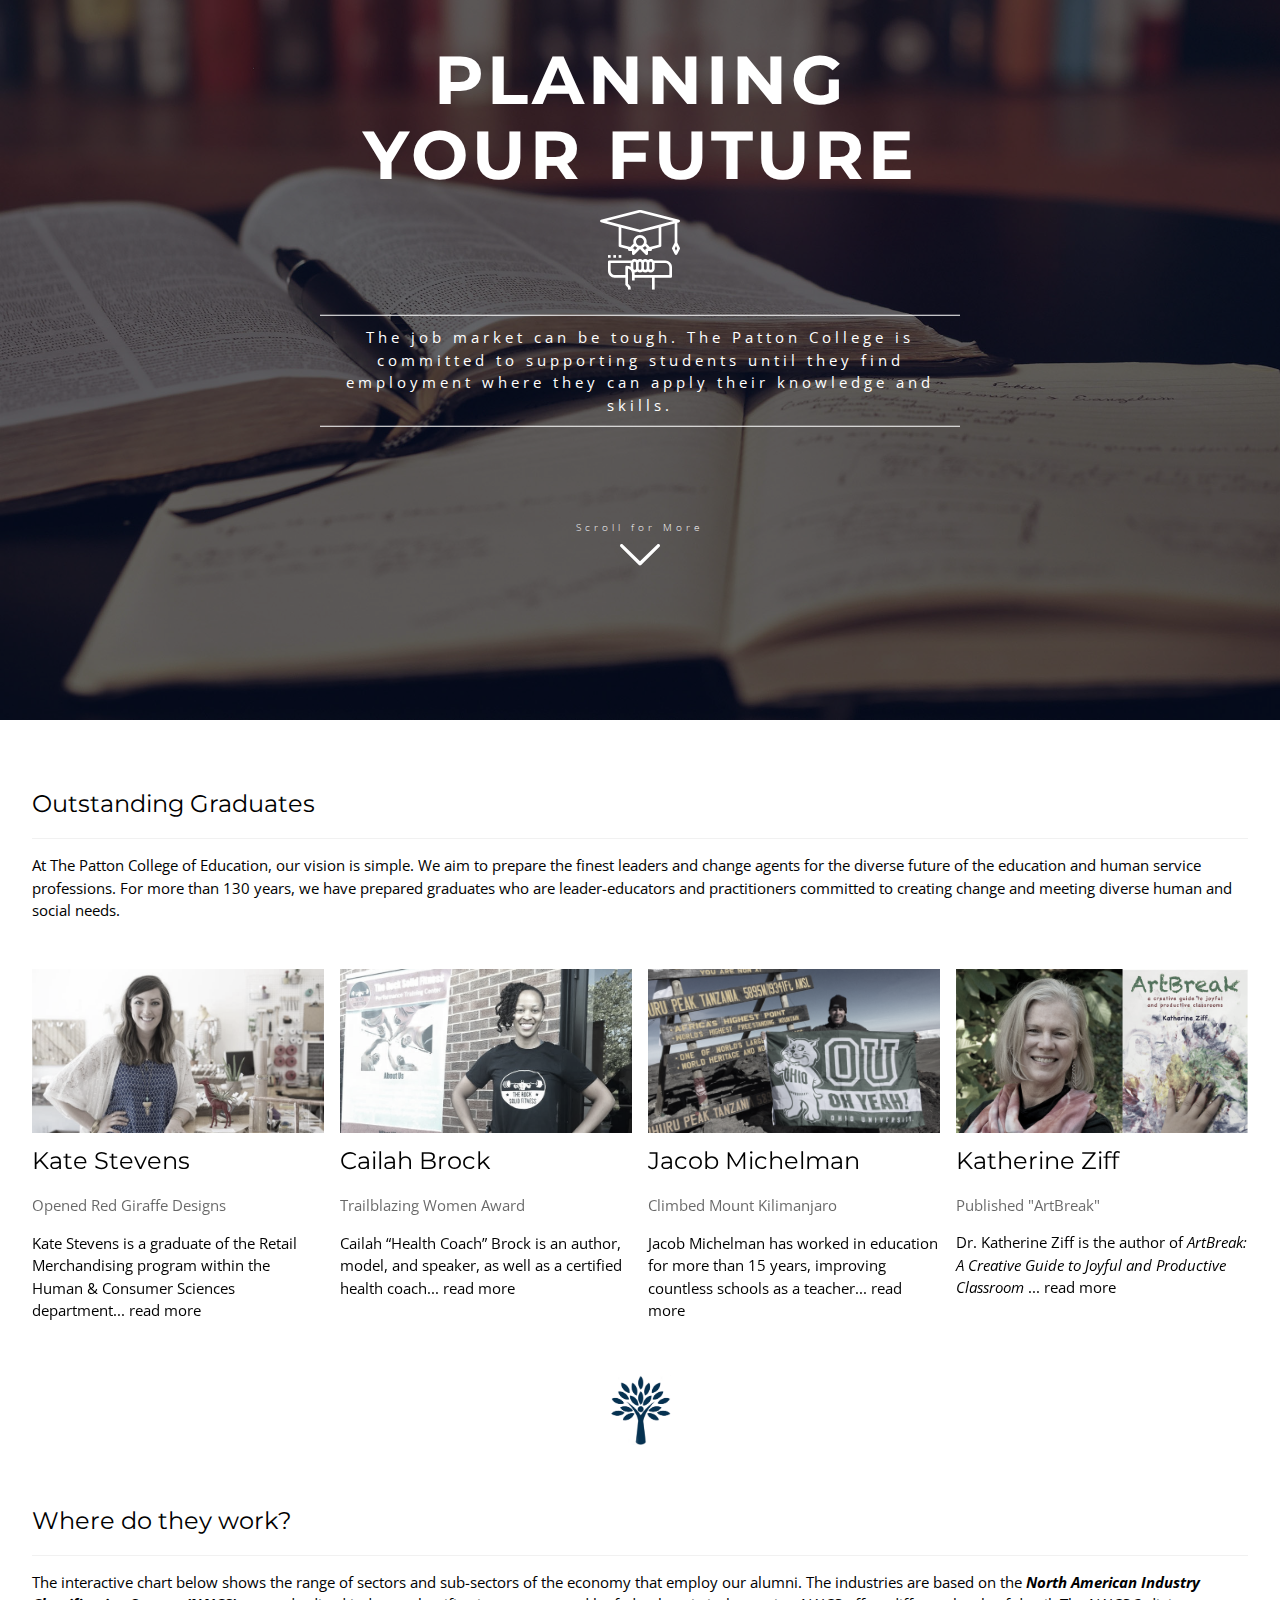
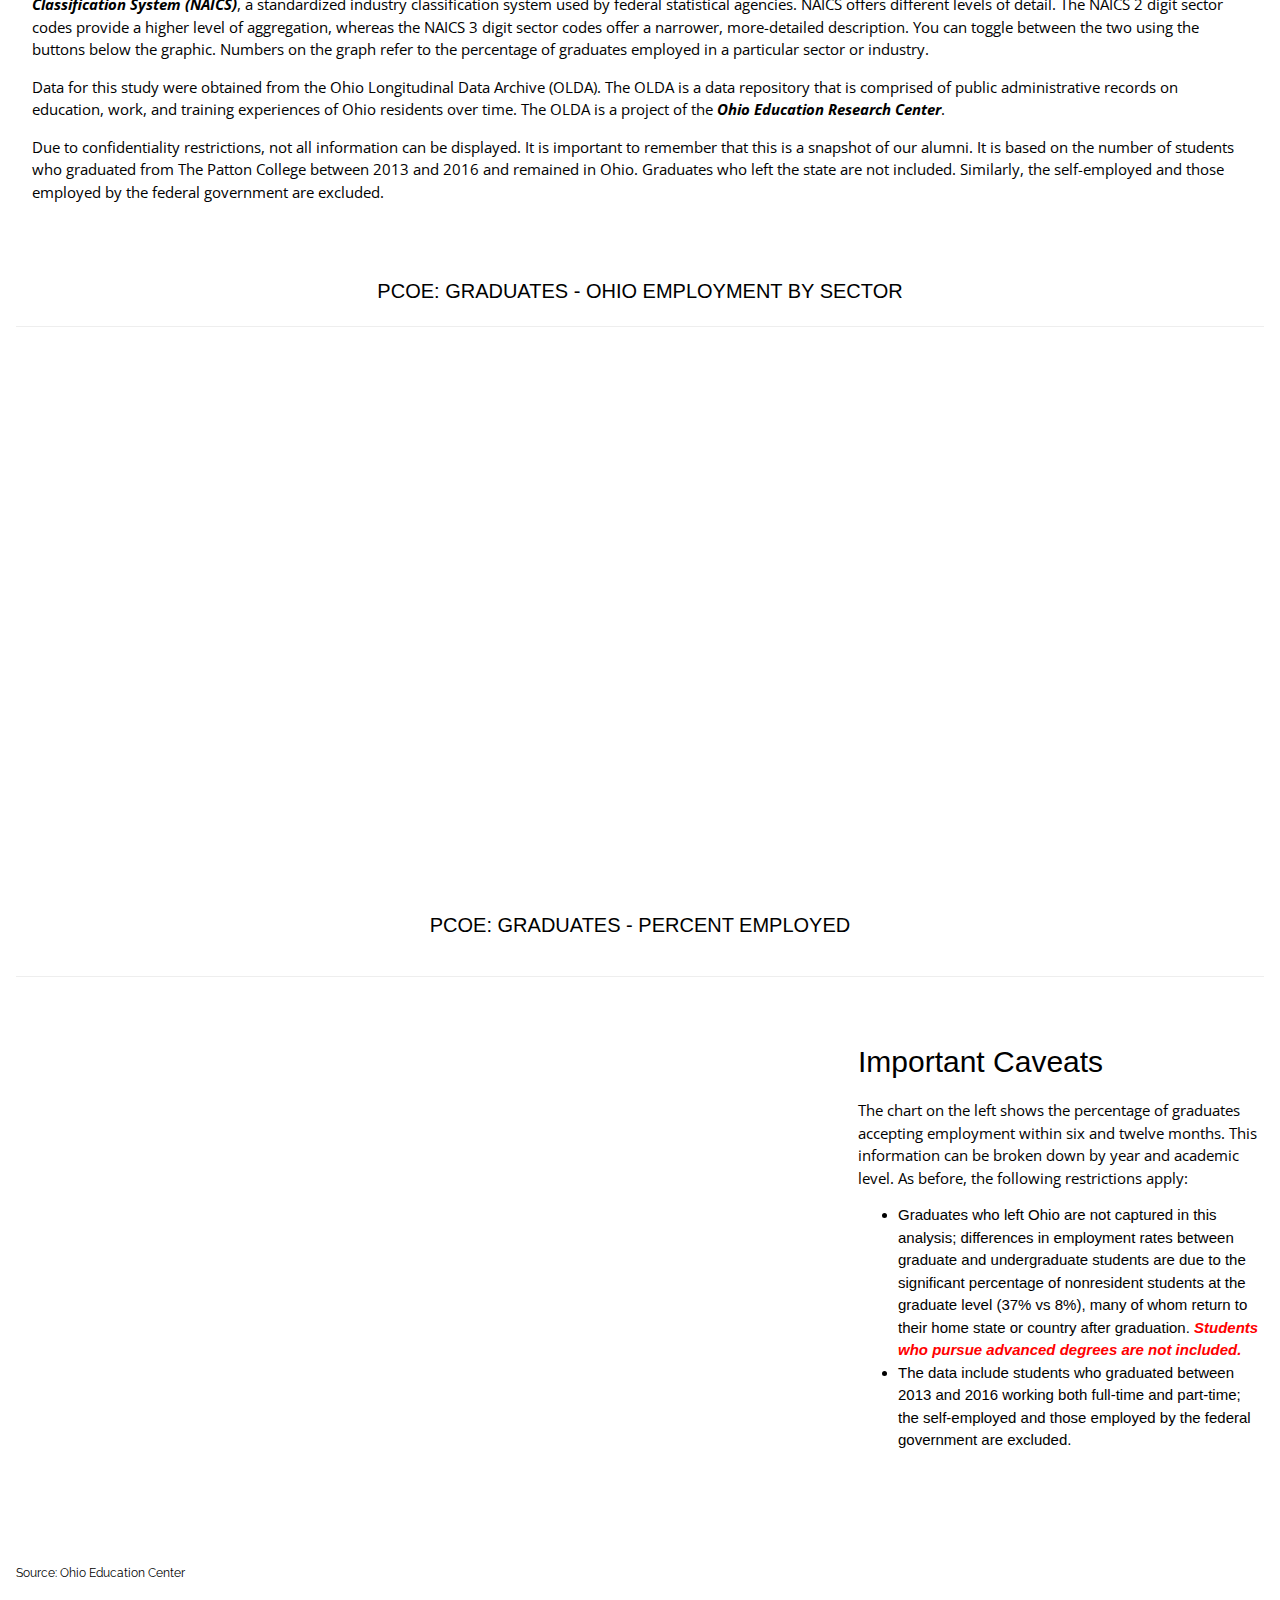
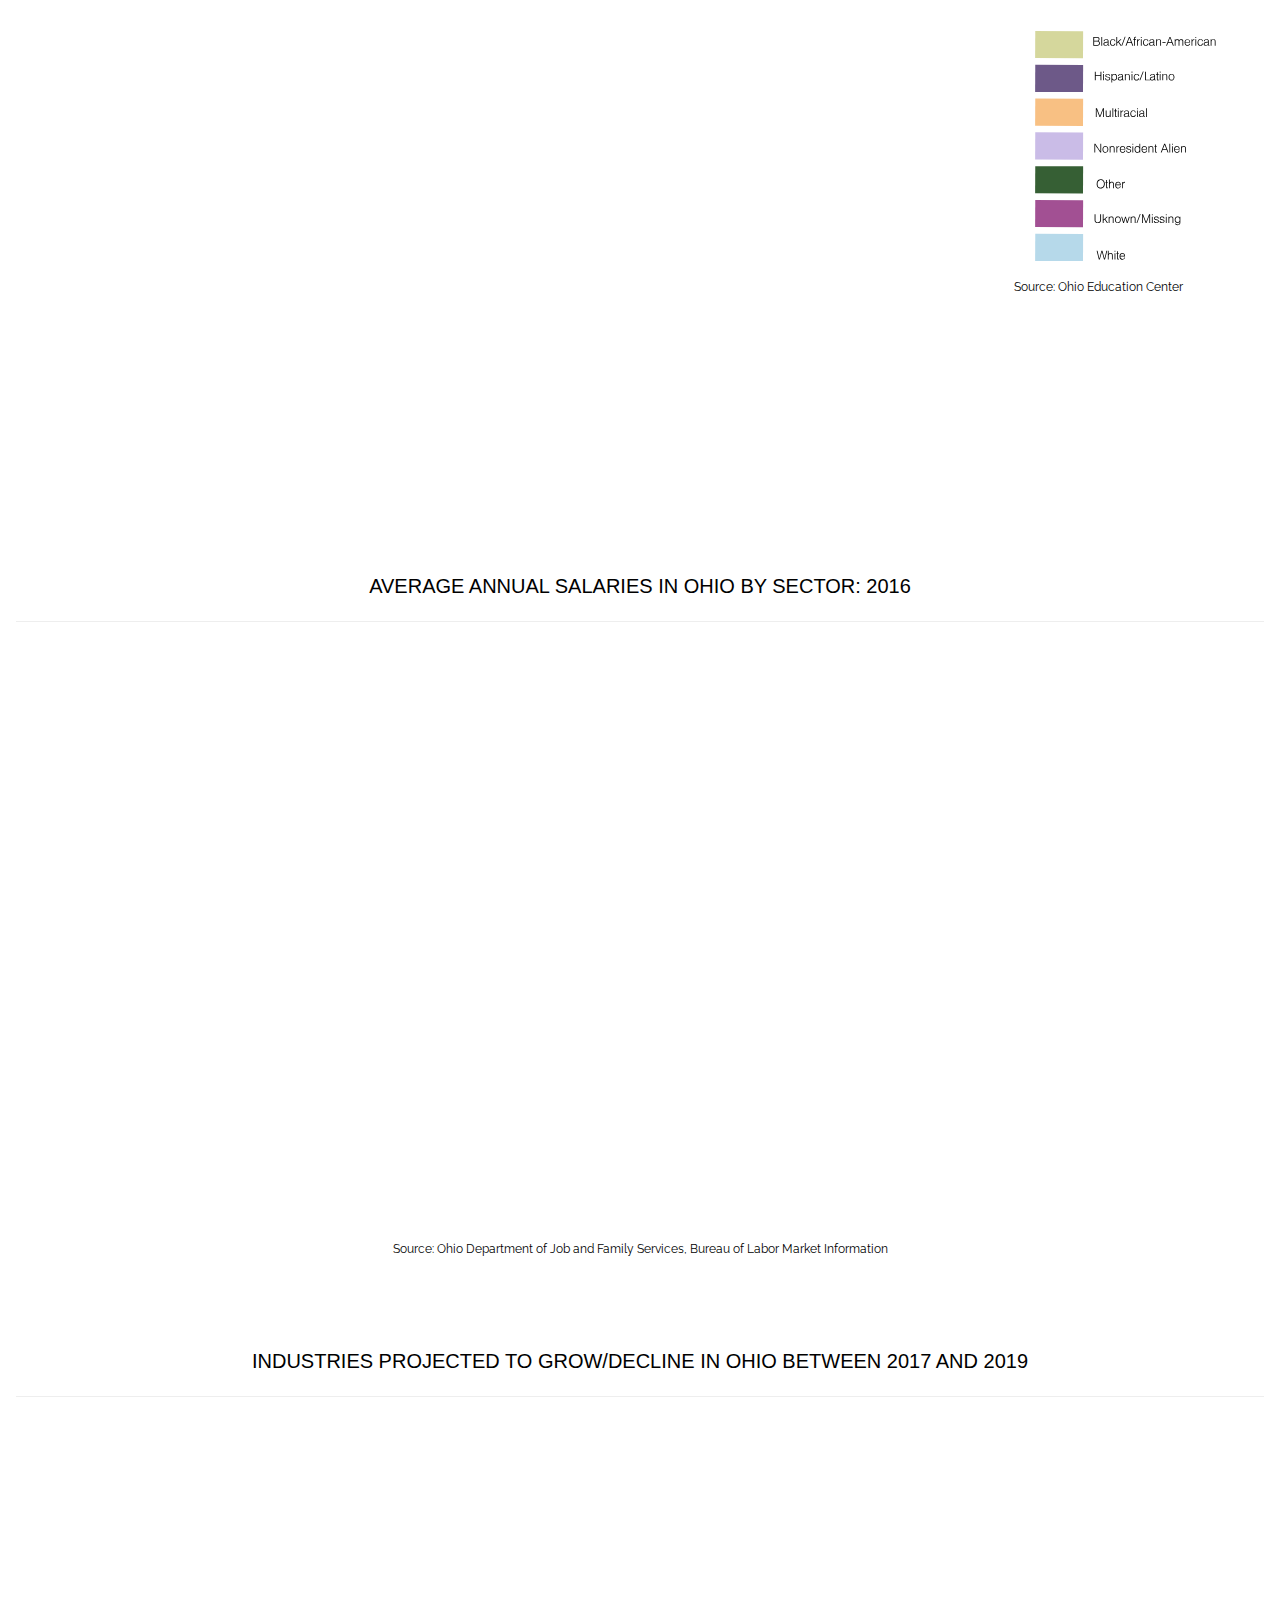
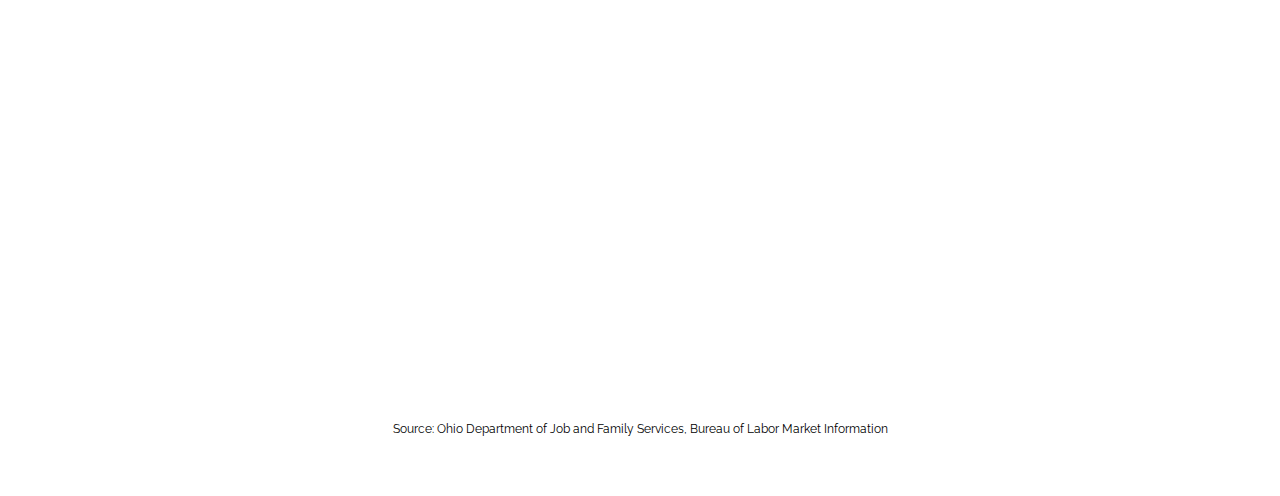
<file: index.html>
<!DOCTYPE html>
<html>
<title>PCOE Graduates</title>
<meta charset="UTF-8">
<meta name="viewport" content="width=device-width, initial-scale=1">
<link rel="stylesheet" href="https://www.w3schools.com/w3css/4/w3.css">
<script src="https://ajax.googleapis.com/ajax/libs/jquery/3.2.1/jquery.min.js"></script>
<script src="https://d3plus.org/js/d3.js"></script>
<script src="https://d3plus.org/js/d3plus.js"></script>
<link href="https://fonts.googleapis.com/css?family=Roboto+Condensed" rel="stylesheet">
<link rel="stylesheet" href="style.css">

<body>


    <!-- Header -->
    <header class="w3-display-container w3-content w3-wide" style="max-width:100%;" id="home">

        <img class="w3-image " src="w3images/main2.jpg">
        <div id="color-overlay"></div>
        <div class="w3-display-middle w3-margin-top w3-center">
            <h1 class="w3-xxlarge w3-text-white w3-padding" id="logo">Planning your Future</h1>
            <img id="gauge" src="graduation.svg" height="80px" width="80px">
            <div class="w3-center" id="textheader">
                <p class="w3-center w3-text-white" id="byline"> The job market can be tough. The Patton College is committed to supporting students until they find employment where they can apply their knowledge and skills. </p>
                <br>
                <br>
                <br>
                <p id='scroll'> Scroll for More
                    </>
                    <br>
                    <img id="arrow" src="arrow.svg" height="40px" width="40px">
            </div>
        </div>
        </div>
    </header>

    <!-- Page content -->
    <div class="w3-content w3-padding" style="max-width:1564px">


        <!-- Testimonials -->
        <div class="w3-container w3-padding-32" id="about">
            <h3 class="w3-border-bottom w3-border-light-grey w3-padding-16">Outstanding Graduates</h3>
            <p>At The Patton College of Education, our vision is simple. We aim to prepare the finest leaders and change agents for the diverse future of the education and human service professions. For more than 130 years, we have prepared graduates who
                are leader-educators and practitioners committed to creating change and meeting diverse human and social needs.
            </p>
        </div>

        <div class="w3-row-padding w3-grayscale">
            <div class="w3-col l3 m6 w3-margin-bottom">
                <img src="w3images/1.jpg" alt="John" style="width:100%">
                <h3>Kate Stevens</h3>
                <p class="w3-opacity">Opened Red Giraffe Designs</p>
                <p>Kate Stevens is a graduate of the Retail Merchandising program within the Human & Consumer Sciences department... <a href="https://www.ohio.edu/education/news-and-events/news-story.cfm?newsItem=33784AF1-5056-A874-1DEBB0BF4FB0AB00">read
            more</a></p>

            </div>
            <div class="w3-col l3 m6 w3-margin-bottom">
                <img src="w3images/2.jpg" alt="Jane" style="width:100%">
                <h3>Cailah Brock</h3>
                <p class="w3-opacity">Trailblazing Women Award</p>
                <p>Cailah “Health Coach” Brock is an author, model, and speaker, as well as a certified health coach... <a href="https://www.ohio.edu/education/news-story.cfm?newsItem=E50F931A-5056-A81E-8D7C87A4D8864B33">read
            more</a></p>

            </div>
            <div class="w3-col l3 m6 w3-margin-bottom">
                <img src="w3images/3.jpeg" alt="Mike" style="width:100%">
                <h3>Jacob Michelman</h3>
                <p class="w3-opacity">Climbed Mount Kilimanjaro</p>
                <p>Jacob Michelman has worked in education for more than 15 years, improving countless schools as a teacher...
                    <a href="https://www.ohio.edu/education/news-and-events/news-story.cfm?newsItem=AE5BDF79-5056-A81E-8D58E80603D67649">read
            more</a></p>

            </div>
            <div class="w3-col l3 m6 w3-margin-bottom">
                <img src="w3images/5.jpg" alt="Dan" style="width:100%">
                <h3>Katherine Ziff</h3>
                <p class="w3-opacity">Published "ArtBreak"</p>
                <p>Dr. Katherine Ziff is the author of <em>ArtBreak: A Creative Guide to Joyful and Productive Classroom</em> ... <a href="https://www.ohio.edu/education/news-story.cfm?newsItem=9D50E325-5056-A874-1D1C414095F8438F">read
            more</a></p>

            </div>
        </div>
        <br>
        <img class="w3-center" src="w3images/tree.png" style="width:5%; display: block; margin: 0 auto;">

        <div class="w3-container w3-padding-32" id="about">
            <h3 class="w3-border-bottom w3-border-light-grey w3-padding-16">Where do they work?</h3>
            <p>The interactive chart below shows the range of sectors and sub-sectors of the economy that employ our alumni. The industries are based on the <b><i><a href='https://www.census.gov/eos/www/naics/index.html' target="_blank">North
              American Industry Classification System (NAICS)</a></b></i>, a standardized industry classification system used by federal statistical agencies. NAICS offers different levels of detail. The NAICS 2 digit sector codes provide a higher level
                of aggregation, whereas the NAICS 3 digit sector codes offer a narrower, more-detailed description. You can toggle between the two using the buttons below the graphic. Numbers on the graph refer to the percentage of graduates employed
                in a particular sector or industry.

                <p> Data for this study were obtained from the Ohio Longitudinal Data Archive (OLDA). The OLDA is a data repository that is comprised of public administrative records on education, work, and training experiences of Ohio residents over time.
                    The OLDA is a project of the <b><i><a href="http://oerc.osu.edu/" target="_blank">Ohio
                Education Research Center</a></b></i>.</p>

                <p>Due to confidentiality restrictions, not all information can be displayed. It is important to remember that this is a snapshot of our alumni. It is based on the number of students who graduated from The Patton College between 2013 and
                    2016 and remained in Ohio. Graduates who left the state are not included. Similarly, the self-employed and those employed by the federal government are excluded.</p>
        </div>

        <div class="w3-padding-16" id="treemap">
            <h4 class="w3-center"> PCOE: GRADUATES - OHIO EMPLOYMENT BY SECTOR</h4>
            <hr>
        </div>
        <br>
        <br>
        <div id='naics'>
        </div>
        <h4 class="w3-center w3-padding-16" id='secondtitle'> PCOE: GRADUATES - PERCENT EMPLOYED</h4>
        <hr>
        <div class="w3-row w3-padding-32">
            <div class='w3-twothird' id="bar"></div>
            <div class='w3-third' id='notes'>

                <h2>Important Caveats</h2>
                <p>The chart on the left shows the percentage of graduates accepting employment within six and twelve months. This information can be broken down by year and academic level. As before, the following restrictions apply:
                </p>
                <ul>
                    <li id='alert'>Graduates who left Ohio are not captured in this analysis; differences in employment rates between graduate and undergraduate students are due to the significant percentage of nonresident students at the graduate level (37% vs 8%),
                        many of whom return to their home state or country after graduation.
                        <span class='alert' id='alert2'> Students who pursue advanced degrees are not included.</span></li>
                    <li>The data include students who graduated between 2013 and 2016 working both full-time and part-time; the self-employed and those employed by the federal government are excluded.</li>
                </ul>
            </div>
        </div>
        <a class='mylinks' href="http://oerc.osu.edu/" target="_blank">Source: Ohio Education Center</a>
        <div class="w3-row w3-padding-32">
            <div id='byrace' class="w3-col" style="width:80%"></div>
            <div class='w3-col' id='racelegend' style="width:20%">
                <img src="./w3images/legend.svg" style="width:90%">
            </div>
            <div>
                <a class='mylinks' href="http://oerc.osu.edu/" target="_blank">Source: Ohio Education Center</a>
                <div class="w3-row w3-padding-16">
                    <br>
                    <br>
                    <h4 class="w3-center">AVERAGE ANNUAL SALARIES IN OHIO BY SECTOR: 2016</h4>
                    <hr>
                    <div id='wages'></div>
                    <br>
                    <br>
                    <div class='w3-center'>
                        <a class='w3-center mylinks' href="http://ohiolmi.com/asp/edeps/EdepsNAICS.htm" target="_blank">Source: Ohio
          Department of Job and Family Services, Bureau of Labor Market Information</a>
                    </div>
                </div>

                <div class="w3-row w3-padding-16">
                    <br>
                    <br>
                    <h4 class="w3-center">INDUSTRIES PROJECTED TO GROW/DECLINE IN OHIO BETWEEN 2017 AND 2019</h4>
                    <hr>
                    <div class="w3-col" style="width:50%" id='ohio'></div>
                    <div class="w3-col" style="width:50%" id='ohiodetail'></div>
                    <div class='w3-center'>
                        <a class='w3-center mylinks' href="http://ohiolmi.com/proj/projections.htm" target="_blank">Source: Ohio
          Department of Job and Family Services, Bureau of Labor Market Information</a>
                    </div>
                </div>

                <script type="text/javascript" src="script.js"></script>
                <script type="text/javascript" src="byrace.js"></script>
</body>

</html>
</file>
<file: style.css>
@import url('https://fonts.googleapis.com/css?family=Montserrat:700');
@import url('https://fonts.googleapis.com/css?family=Open+Sans:300');
@import url('https://fonts.googleapis.com/css?family=Pathway+Gothic+One');
@import url('https://fonts.googleapis.com/css?family=Raleway');
@import url('https://fonts.googleapis.com/css?family=Open+Sans');
h3 {
    font-family: 'Montserrat', sans-serif;
}

.w3-xxlarge {
    font-size: 68px!important;
    text-transform: uppercase;
    font-family: 'Montserrat', sans-serif;
    line-height: 75px;
    font-weight: 700;
}

p {
    font-family: 'Open Sans', sans-serif;
}

#color-overlay {
    position: absolute;
    top: 0;
    left: 0;
    width: 100%;
    height: 100%;
    background-color: black;
    opacity: 0.6;
}

#byline {
    margin-top: 25px;
    border-bottom-style: solid;
    border-bottom-width: 1px;
    border-bottom-color: white;
    padding-bottom: 10px;
    border-top-style: solid;
    border-top-width: 1px;
    border-top-color: white;
    padding-top: 10px;
}

@media screen and (min-width: 1900px) {
    #textheader {
        width: 75%;
    }
}

@media screen and (max-width:1025px) {
    .w3-xxlarge {
        font-size: 32px!important;
        text-transform: uppercase;
        font-family: 'Montserrat', sans-serif;
        line-height: 33px;
        font-weight: 700;
    }
}

@media screen and (max-width:1000px) {
    .w3-xxlarge {
        font-size: 32px!important;
        text-transform: uppercase;
        font-family: 'Montserrat', sans-serif;
        line-height: 33px;
        font-weight: 700;
    }
    #textheader {
        display: none;
    }
    #gauge {
        display: none;
    }
}

#textheader {
    margin: auto;
}

.text {
    display: block;
    font-family: 'Open Sans', sans-serif;
    font-size: 12px;
    color: #fff;
    text-transform: uppercase;
    white-space: nowrap;
    opacity: .25;
    animation: pulse 2s linear alternate infinite;
}

.w3-display-middle {
    top: 40%;
}


/* size of containers */

#treemap {
    height: 450px;
}

#bar,
#byrace {
    height: 500px;
}

#ohio {
    height: 600px;
}

#ohiodetail {
    height: 600px;
}

#mylegend {
    font-size: 15px;
    font-family: 'Montserrat', sans-serif;
    text-transform: uppercase;
    margin-bottom: 5px;
}

#levelcontrol {
    margin-top: 15px;
}

#level {
    font-family: 'Raleway', sans-serif;
    font-size: 12px;
}

.datasource {
    margin-top: 15px;
}

#mylegend {
    display: block;
    width: 50%;
    padding: 0;
    line-height: inherit;
    color: #333;
    /* border: 0; */
    border-bottom: 0px;
}

#notes {
    padding-left: 10px;
}

#source,
.mylinks {
    font-family: 'Raleway', sans-serif;
    font-size: 12px;
}

a {
    text-decoration: none;
    color: black;
}

a:hover {
    color: hotpink;
}

#secondtitle {
    padding-top: 100px!important;
}

.alert,
.alert2 {
    color: red;
    font-weight: bold;
    font-style: italic;
}

#naics {
    padding-top: 55px;
}

#wages {
    height: 550px;
}

#d3plus_share_Education_rect {
    fill: #F3F3F4;
}

#scroll {
    color: white;
    font-weight: 100;
    font-size: x-small;
}
</file>
